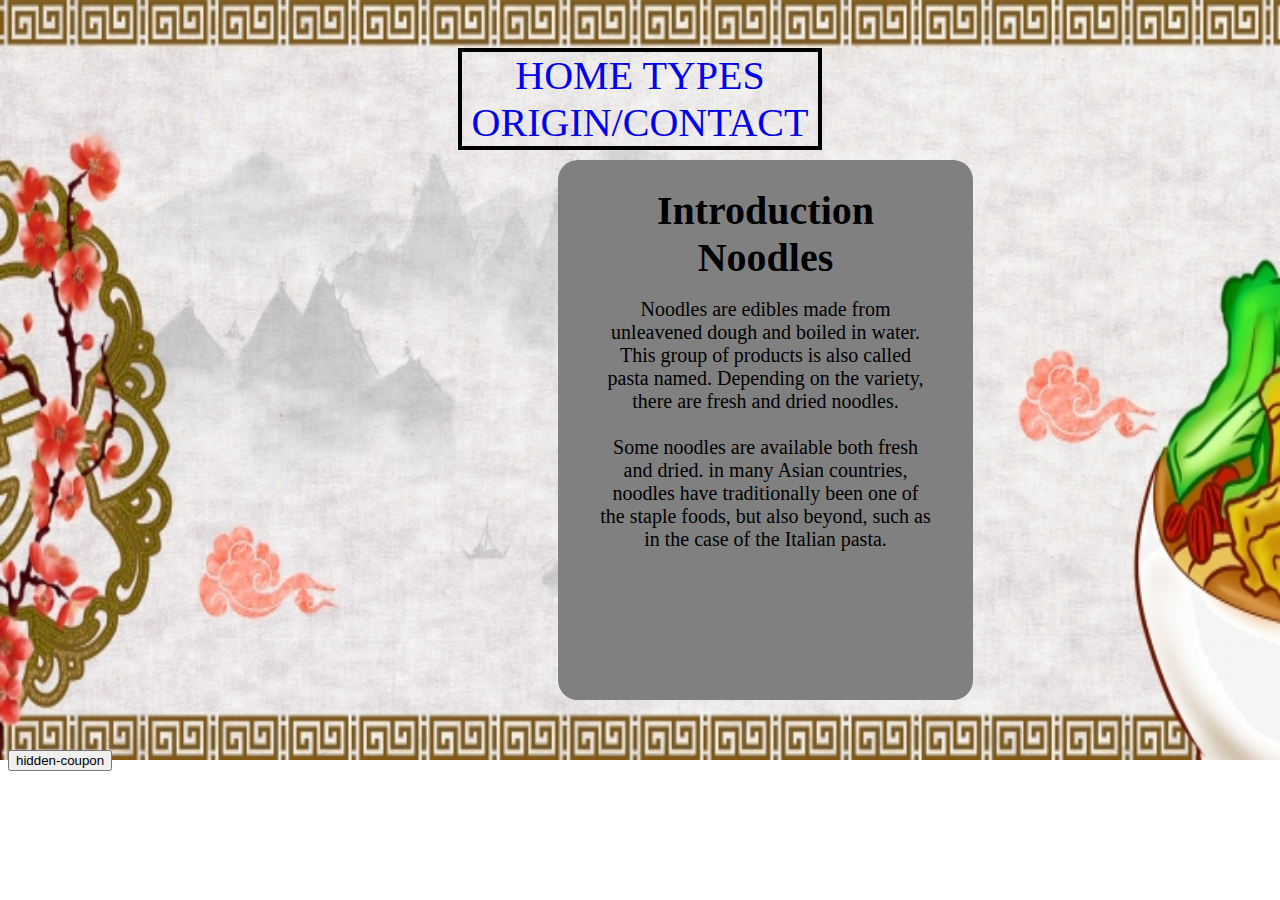
<file: index.html>
<!DOCTYPE html>
<html lang="en">
  <head>
    <meta charset="UTF-8" />
    <meta http-equiv="X-UA-Compatible" content="IE=edge" />
    <meta name="viewport" content="width=device-width, initial-scale=1.0" />

    <link rel="stylesheet" href="style.css" />
    <script src="script.js"></script>

    <title></title>
  </head>

  <body>
    <span style="text-transform: uppercase; font-size: 40px">
      <div class="navigationbar">
        <a class="home" href="index.html">home</a>
        <a class="types" href="types.html">types</a>
        <a class="origin" href="origin.html">origin/contact</a>
      </div>
    </span>

    <div class="card">
      <h1 style="position: relative; bottom: 90px">Introduction Noodles</h1>

      <p style="position: relative; bottom: 100px">
        Noodles are edibles made from unleavened dough and boiled in water. This
        group of products is also called pasta named. Depending on the variety,
        there are fresh and dried noodles.
        <br /><br />
        Some noodles are available both fresh and dried. in many Asian
        countries, noodles have traditionally been one of the staple foods, but
        also beyond, such as in the case of the Italian pasta.
      </p>
    </div>

    <button id="myBtn">hidden-coupon</button>
    <div id="myModal" class="modal">
      
      <div class="modal-content">
        <span class="close">&times;</span>
    <p style="text-align:center;font-size:20px;">free noodles in a cup (yumyum of indo)</p>
      </div>
      <script>
        
        var modal = document.getElementById("myModal");
        
        
        var btn = document.getElementById("myBtn");
        
        
        var span = document.getElementsByClassName("close")[0];
        
        
        btn.onclick = function() {
          modal.style.display = "block";
        }
        
        
        span.onclick = function() {
          modal.style.display = "none";
        }
        
        
        window.onclick = function(event) {
          if (event.target == modal) {
            modal.style.display = "none";
          }
        }
        </script>
  </body>
</html>
</file>
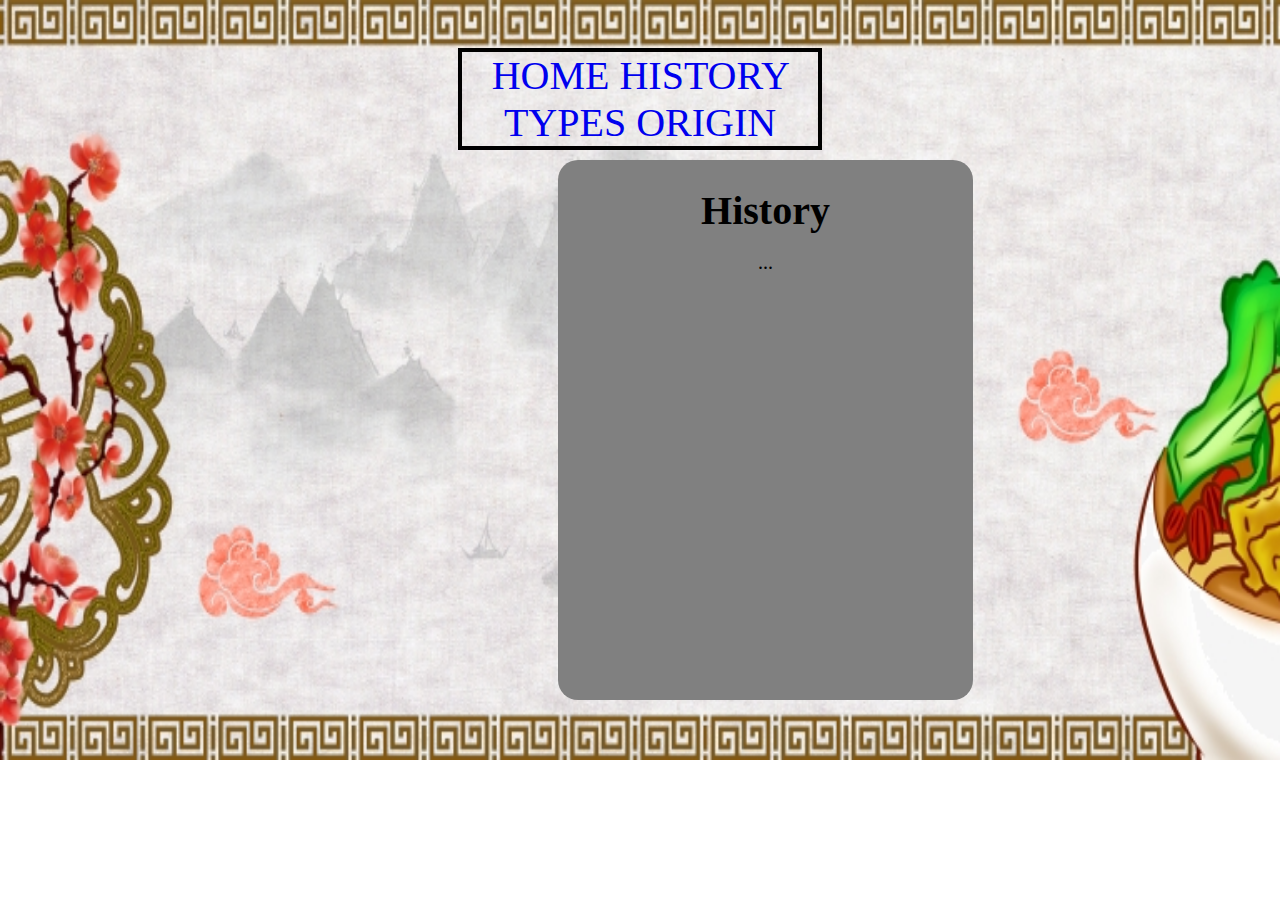
<file: history.html>
<!DOCTYPE html>
<html lang="en">
  <head>
    <meta charset="UTF-8" />
    <meta http-equiv="X-UA-Compatible" content="IE=edge" />
    <meta name="viewport" content="width=device-width, initial-scale=1.0" />

    <link rel="stylesheet" href="style.css" />

    <title>Website</title>
  </head>

  <body>
    <span style="text-transform: uppercase; font-size: 40px">
      <div class="navigationbar">
        <a class="home" href="index.html">home</a>
        <a class="history" href="history.html">history</a>
        <a class="types" href="types.html">types</a>
        <a class="origin" href="origin.html">origin</a>
      </div>
    </span>

    <div class="card">
      <h1 style="position: relative; bottom: 90px">History</h1>

      <p style="position: relative; bottom: 100px">...</p>
    </div>
  </body>
</html>
</file>
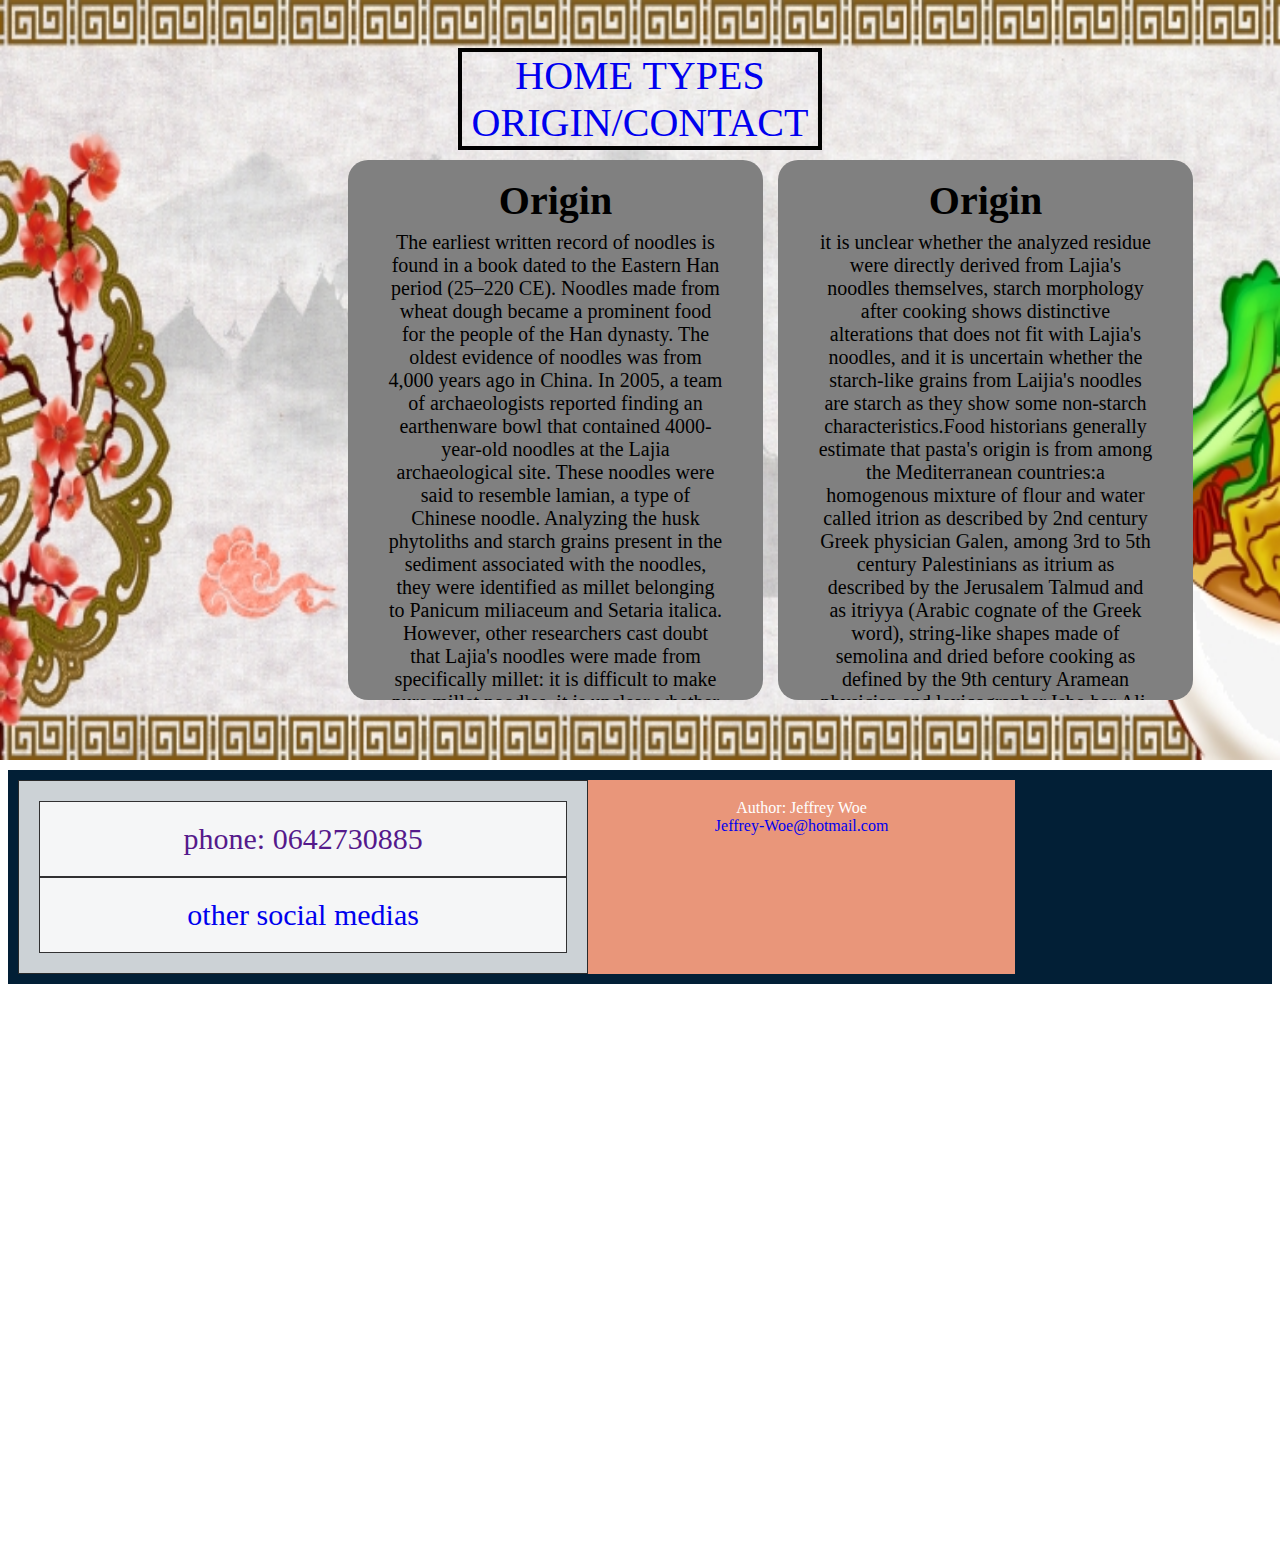
<file: origin.html>
<!DOCTYPE html>
<html lang="en">
  <head>
    <meta charset="UTF-8" />
    <meta http-equiv="X-UA-Compatible" content="IE=edge" />
    <meta name="viewport" content="width=device-width, initial-scale=1.0" />

    <link rel="stylesheet" href="style3.css" />

    <title>origin</title>
  </head>

  <body>
    <span style="text-transform: uppercase; font-size: 40px">
      <div class="navigationbar">
        <a class="home" href="index.html">home</a>
        <a class="types" href="types.html">types</a>
        <a class="origin" href="origin.html">origin/contact</a>
      </div>
    </span>

    <div class="card">
      <h1 style="position: relative; bottom: 100px">Origin</h1>

      <p style="position: relative; bottom: 120px">
        The earliest written record of noodles is found in a book dated to the
        Eastern Han period (25–220 CE). Noodles made from wheat dough became a
        prominent food for the people of the Han dynasty. The oldest evidence of
        noodles was from 4,000 years ago in China. In 2005, a team of
        archaeologists reported finding an earthenware bowl that contained
        4000-year-old noodles at the Lajia archaeological site. These noodles
        were said to resemble lamian, a type of Chinese noodle. Analyzing the
        husk phytoliths and starch grains present in the sediment associated
        with the noodles, they were identified as millet belonging to Panicum
        miliaceum and Setaria italica. However, other researchers cast doubt
        that Lajia's noodles were made from specifically millet: it is difficult
        to make pure millet noodles, it is unclear whether the analyzed residue
        were directly derived from Lajia's noodles themselves, starch morphology
        after cooking shows distinctive alterations that does not fit with
        Lajia's noodles, and it is uncertain whether the starch-like grains from
        Laijia's noodles are starch as they show some non-starch
        characteristics.Food historians generally estimate that pasta's origin
        is from among the Mediterranean countries:a homogenous mixture of flour
        and water called itrion as described by 2nd century Greek physician
        Galen, among 3rd to 5th century Palestinians as itrium as described by
        the Jerusalem Talmud and as itriyya (Arabic cognate of the Greek word),
        string-like shapes made of semolina and dried before cooking as defined
        by the 9th century Aramean physician and lexicographer Isho bar Ali.
      </p>
    </div>

    <div class="card2">
      <h1 style="position: relative; bottom: 100px">Origin</h1>
      <p2 style="position: relative; bottom: 120px">
        it is unclear whether the analyzed residue were directly derived from
        Lajia's noodles themselves, starch morphology after cooking shows
        distinctive alterations that does not fit with Lajia's noodles, and it
        is uncertain whether the starch-like grains from Laijia's noodles are
        starch as they show some non-starch characteristics.Food historians
        generally estimate that pasta's origin is from among the Mediterranean
        countries:a homogenous mixture of flour and water called itrion as
        described by 2nd century Greek physician Galen, among 3rd to 5th century
        Palestinians as itrium as described by the Jerusalem Talmud and as
        itriyya (Arabic cognate of the Greek word), string-like shapes made of
        semolina and dried before cooking as defined by the 9th century Aramean
        physician and lexicographer Isho bar Ali.</p2
      >
    </div>
    <div class="grid-container">
      <div class="grid-item"><a href=""</div>
      <div class="grid-item">phone: 0642730885</div>
      <div class="grid-item">
        <a href="socialmedias.html">other social medias</a>
      </div>
    </div>
    <footer>
      <p>
        Author: Jeffrey Woe <br />
        <a href="mailto:Jeffrey-Woe@hotmail.com">Jeffrey-Woe@hotmail.com</a>
      </p>
    </footer>
  </body>
</html>
</file>
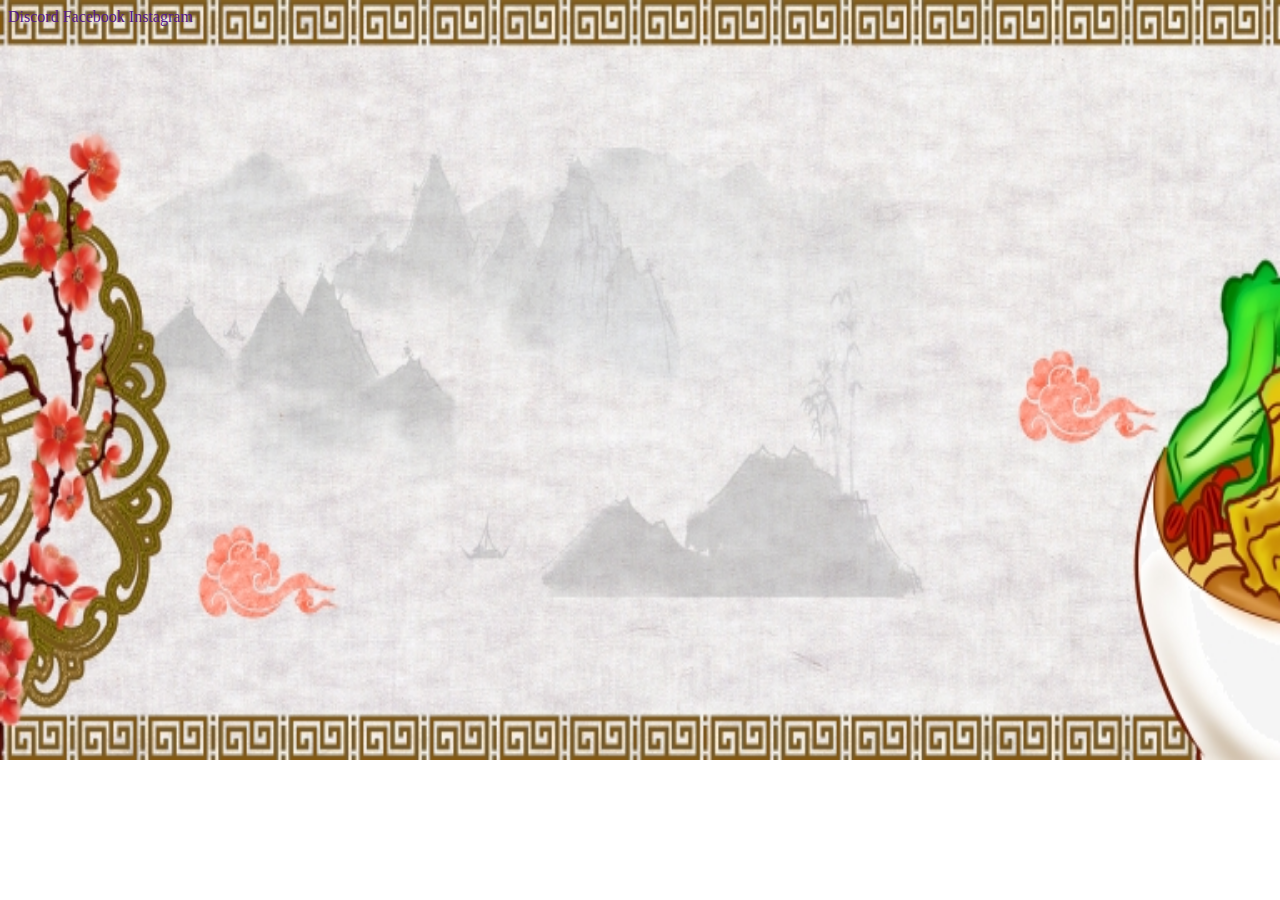
<file: socialmedias.html>
<!DOCTYPE html>
<html lang="en">
  <head>
    <meta charset="UTF-8" />
    <meta http-equiv="X-UA-Compatible" content="IE=edge" />
    <meta name="viewport" content="width=device-width, initial-scale=1.0" />
    <title>social medias</title>
    <link rel="stylesheet" href="style3.css" />
  </head>
  <body>
    <div class="slinks">
      <a href="">Discord</a>
      <a href="">Facebook</a>
      <a href="">Instagram</a>
    </div>
  </body>
</html>
</file>
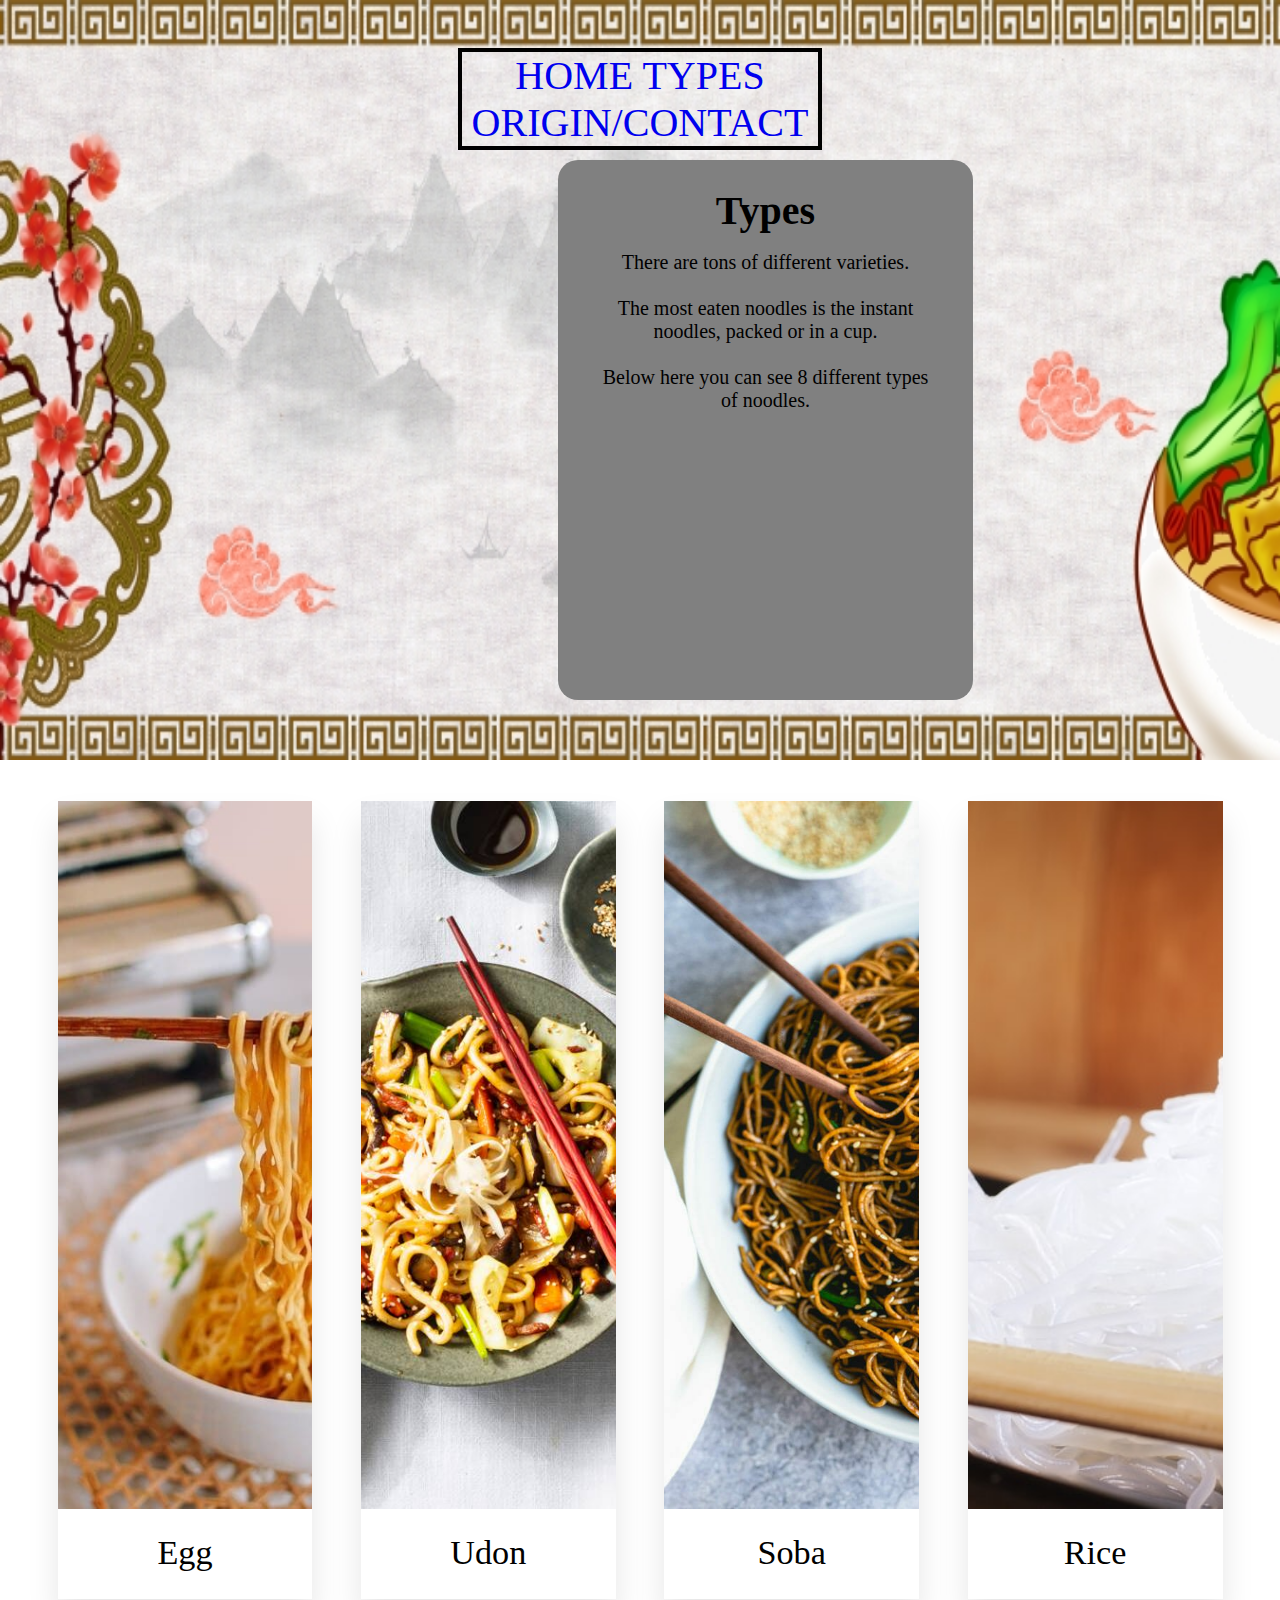
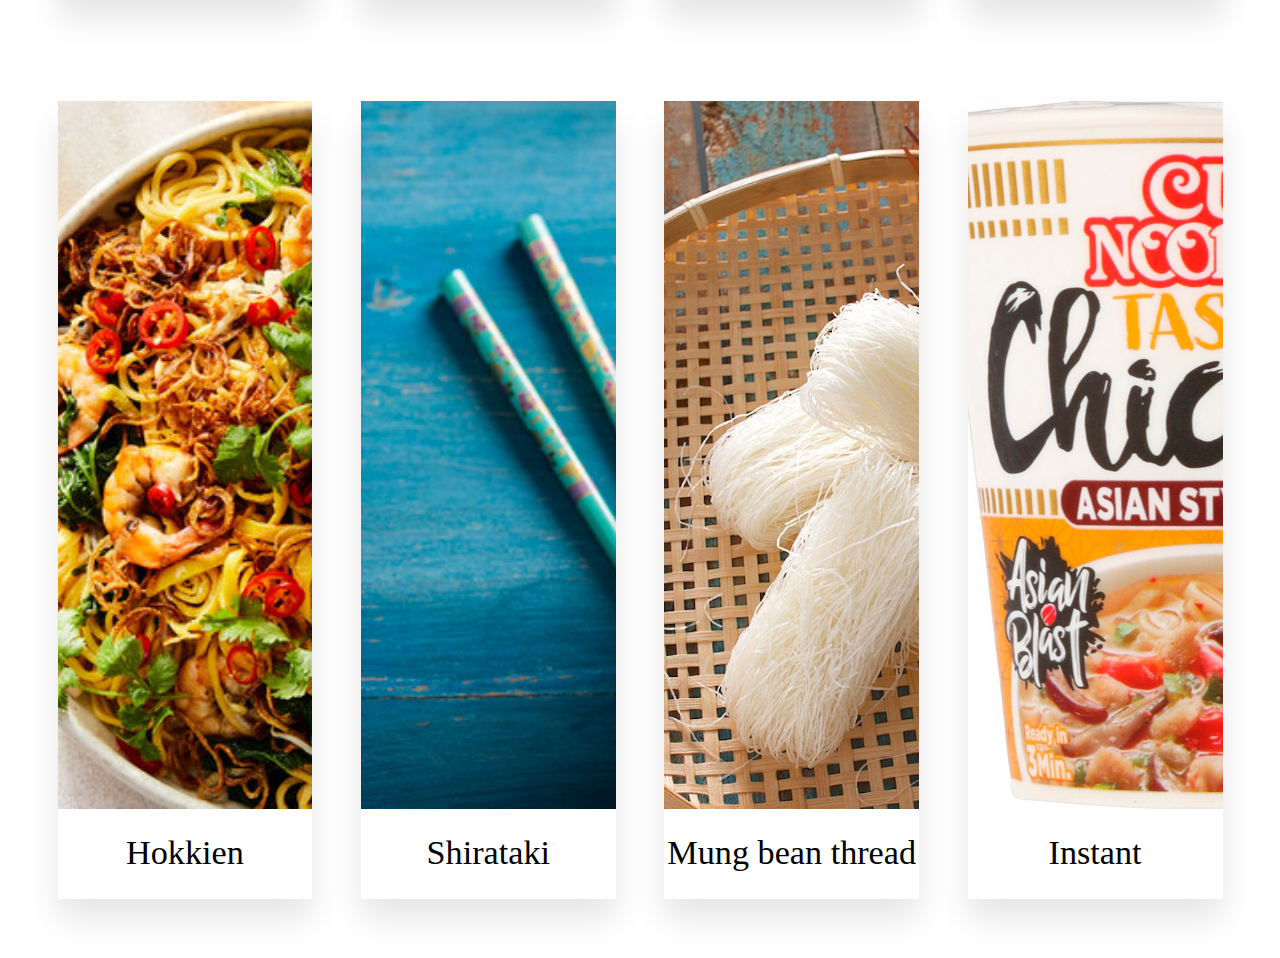
<file: types.html>
<!DOCTYPE html>
<html lang="en">
  <head>
    <meta charset="UTF-8" />
    <meta http-equiv="X-UA-Compatible" content="IE=edge" />
    <meta name="viewport" content="width=device-width, initial-scale=1.0" />

    <link rel="stylesheet" href="style2.css" />

    <title>types</title>
  </head>

  <body>
    <span style="text-transform: uppercase; font-size: 40px">
      <div class="navigationbar">
        <a class="home" href="index.html">home</a>
        <a class="types" href="types.html">types</a>
        <a class="origin" href="origin.html">origin/contact</a>
      </div>
    </span>

    <div class="card">
      <h1 style="position: relative; bottom: 90px">Types</h1>

      <p style="position: relative; bottom: 100px">
        There are tons of different varieties. <br /><br />The most eaten
        noodles is the instant noodles, packed or in a cup. <br />
        <br />Below here you can see 8 different types of noodles.
      </p>
    </div>

    <div class="container">
      <div class="box">
        <img src="egg.jpg" />
        <span>Egg</span>
      </div>
      <div class="box">
        <img style="max-width: 100%; max-height: 100%" src="udon.jpg" />
        <span>Udon</span>
      </div>
      <div class="box">
        <img src="soba.jpg" />
        <span>Soba</span>
      </div>
      <div class="box">
        <img src="rice.jpg" />
        <span>Rice</span>
      </div>
    </div>

    <div class="container2">
      <div class="box">
        <img src="hokkien.jpg" />
        <span>Hokkien</span>
      </div>
      <div class="box">
        <img src="shirataki.jpg" />
        <span>Shirataki</span>
      </div>
      <div class="box">
        <img src="Mung bean thread uncooked.jpg" />
        <span>Mung bean thread</span>
      </div>
      <div class="box">
        <img src="instant.jfif" />
        <span>Instant</span>
      </div>
    </div>
  </body>
</html>
</file>
<file: style.css>
a {
  text-decoration: none;
}

body {
  background: url(ancientnoodles.jpg);
  background-repeat: no-repeat;
  background-size: 1600px 760px;
}

.navigationbar {
  text-align: center;
  position: relative;
  top: 40px;
  margin-left: 450px;
  margin-right: 450px;
  border: 4px solid black;
}
.card {
  height: 360px;
  width: 335px;
  padding: 90px 40px;
  background: grey;
  border-radius: 20px;
  margin: 50px;
  position: relative;
  left: 500px;
  overflow: hidden;
  text-align: center;
  font-size: 20px;
}

.modal {
  display: none;
  position: fixed;
  z-index: 1;
  left: 0;
  top: 0;
  width: 100%;
  height: 100%;
  overflow: auto;
  background-color: rgb(0, 0, 0);
  background-color: rgba(0, 0, 0, 0.4);
}

.modal-content {
  background-color: #fefefe;
  margin: 15% auto;
  padding: 20px;
  border: 1px solid #888;
  width: 80%;
}

.close {
  color: #aaa;
  float: right;
  font-size: 28px;
  font-weight: bold;
}

.close:hover,
.close:focus {
  color: black;
  text-decoration: none;
  cursor: pointer;
}
</file>
<file: style3.css>
a {
  text-decoration: none;
}

body {
  background: url(ancientnoodles.jpg);
  background-repeat: no-repeat;
  background-size: 1600px 760px;
}

.navigationbar {
  text-align: center;
  position: relative;
  top: 40px;
  margin-left: 450px;
  margin-right: 450px;
  border: 4px solid black;
}

.card {
  height: 360px;
  width: 335px;
  padding: 90px 40px;
  background: grey;
  border-radius: 20px;
  margin: 50px;
  position: relative;
  left: 290px;
  overflow: hidden;
  text-align: center;
  font-size: 20px;
}

.card2 {
  height: 360px;
  width: 335px;
  padding: 90px 40px;
  background: grey;
  border-radius: 20px;
  margin: 50px;
  position: relative;
  left: 720px;
  overflow: hidden;
  text-align: center;
  font-size: 20px;
  bottom: 590px;
}

.grid-container {
  display: grid;
  grid-template-columns: auto auto auto;
  background-color: #021f36;
  padding: 10px;
  position: relative;
  bottom: 570px;
}

.grid-item {
  background-color: rgba(255, 255, 255, 0.8);
  border: 1px solid rgba(0, 0, 0, 0.8);
  padding: 20px;
  font-size: 30px;
  text-align: center;
}
footer {
  text-align: center;
  padding: 3px;
  background-color: DarkSalmon;
  color: white;
}
</file>
<file: style2.css>
a {
  text-decoration: none;
}

body {
  background: url(ancientnoodles.jpg);
  background-repeat: no-repeat;
  background-size: 1600px 760px;
}

.navigationbar {
  text-align: center;
  position: relative;
  top: 40px;
  margin-left: 450px;
  margin-right: 450px;
  border: 4px solid black;
}
.card {
  height: 360px;
  width: 335px;
  padding: 90px 40px;
  background: grey;
  border-radius: 20px;
  margin: 50px;
  position: relative;
  left: 500px;
  overflow: hidden;
  text-align: center;
  font-size: 20px;
}

.container {
  display: flex;
  width: 100%;
  padding: 4% 2%;
  box-sizing: border-box;
  height: 100vh;
}

.container2 {
  display: flex;
  width: 100%;
  padding: 4% 2%;
  box-sizing: border-box;
  height: 100vh;
}

.box {
  flex: 1;
  overflow: hidden;
  transition: 0.5s;
  margin: 0 2%;
  box-shadow: 0 20px 30px rgba(0, 0, 0, 0.1);
  line-height: 0;
}

.box > img {
  width: 200%;
  height: calc(100% - 10vh);
  object-fit: cover;
  transition: 0.5s;
}

.box > span {
  font-size: 3.8vh;
  display: block;
  text-align: center;
  height: 10vh;
  line-height: 2.6;
}

.box:hover {
  flex: 1 1 50%;
}
.box:hover > img {
  width: 100%;
  height: 100%;
}

.container {
  display: flex;
  width: 100%;
  padding: 4% 2%;
  box-sizing: border-box;
  height: 100vh;
}

.box {
  flex: 1;
  overflow: hidden;
  transition: 0.5s;
  margin: 0 2%;
  box-shadow: 0 20px 30px rgba(0, 0, 0, 0.1);
  line-height: 0;
}

.box > img {
  width: 200%;
  height: calc(100% - 10vh);
  object-fit: cover;
  transition: 0.5s;
}

.box > span {
  font-size: 3.8vh;
  display: block;
  text-align: center;
  height: 10vh;
  line-height: 2.6;
}

.box:hover {
  flex: 1 1 50%;
}
.box:hover > img {
  width: 100%;
  height: 100%;
}

.img {
  position: relative;
  bottom: 100px;
}

.secondary {
  position: relative;
  bottom: 100px;
}
</file>
